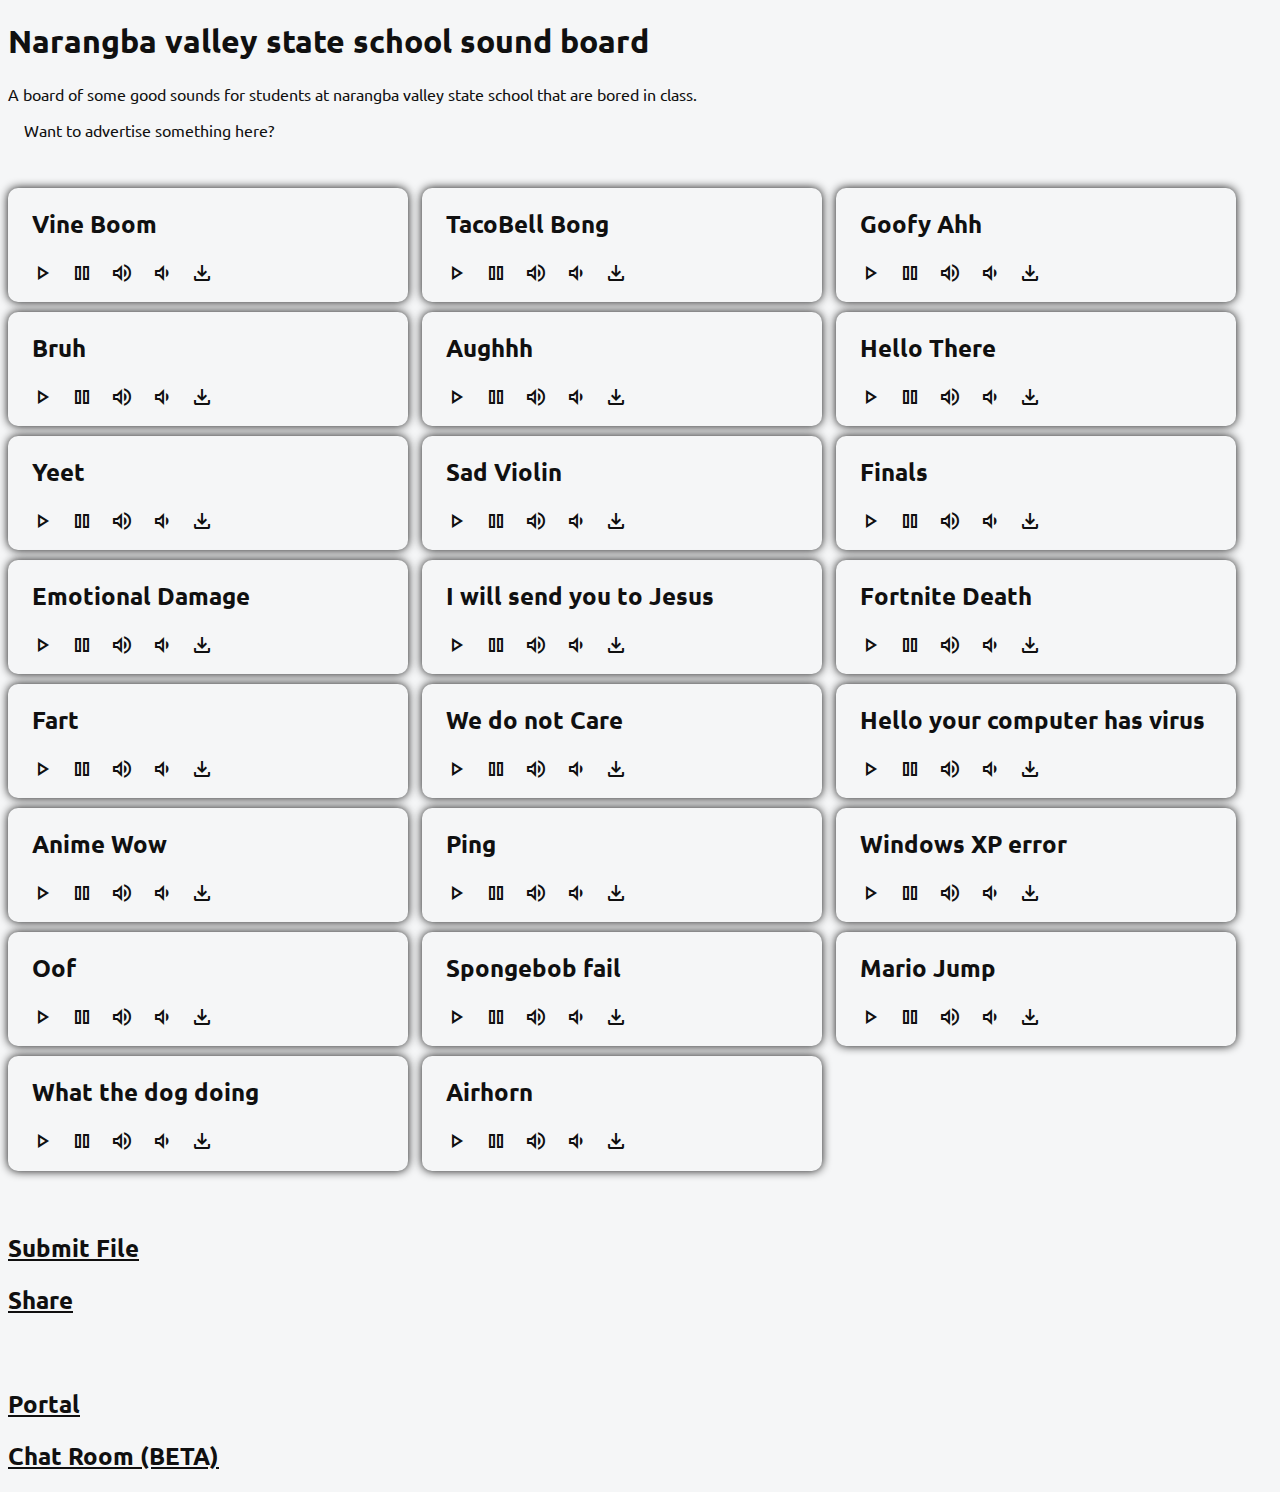
<file: index.html>
<!DOCTYPE html>
<html>
    <head data-github-version="1.0">
        <title>NVSHS</title>
        <link rel="stylesheet" href="styles.css">
        <link rel="stylesheet" href="https://fonts.googleapis.com/css2?family=Material+Symbols+Outlined:opsz,wght,FILL,GRAD@48,700,1,200" />
    </head>
    <body>
        <h1>Narangba valley state school sound board</h1>
        <p>A board of some good sounds for students at narangba valley state school that are bored in class.</p>
        
        <div style="padding-bottom: 2em;">
            <div class="ad">
                <p class="sound-text">Want to advertise something here?</p>
            </div>
        </div>
        <div>
            <div class="sound">
                <h2 class="sound-text">Vine Boom</h2>
                <audio id="player0" src="sounds/vine-boom.mp3"></audio>
                <div class="sound-controls"> 
                    <button onclick="document.getElementById('player0').play()"><span class="material-symbols-outlined">play_arrow</span></button> 
                    <button onclick="document.getElementById('player0').pause()"><span class="material-symbols-outlined">pause</span></button> 
                    <button onclick="document.getElementById('player0').volume += 0.1"><span class="material-symbols-outlined">volume_up</span></button> 
                    <button onclick="document.getElementById('player0').volume -= 0.1"><span class="material-symbols-outlined">volume_down</span></button>
                    <button onclick="window.open('/sounds/vine-boom.mp3');"><span class="material-symbols-outlined">file_download</span></button> 
                </div>
            </div>
            <div class="sound">
                <h2 class="sound-text">TacoBell Bong</h2>
                <audio id="player1" src="sounds/taco-bell.mp3"></audio>
                <div class="sound-controls"> 
                    <button onclick="document.getElementById('player1').play()"><span class="material-symbols-outlined">play_arrow</span></button> 
                    <button onclick="document.getElementById('player1').pause()"><span class="material-symbols-outlined">pause</span></button> 
                    <button onclick="document.getElementById('player1').volume += 0.1"><span class="material-symbols-outlined">volume_up</span></button> 
                    <button onclick="document.getElementById('player1').volume -= 0.1"><span class="material-symbols-outlined">volume_down</span></button>
                    <button onclick="window.open('/sounds/taco-bell.mp3');"><span class="material-symbols-outlined">file_download</span></button> 
                </div>
            </div>
            <div class="sound">
                <h2 class="sound-text">Goofy Ahh</h2>
                <audio id="player2" src="sounds/goofy-ahh.mp3"></audio>
                <div class="sound-controls"> 
                    <button onclick="document.getElementById('player2').play()"><span class="material-symbols-outlined">play_arrow</span></button> 
                    <button onclick="document.getElementById('player2').pause()"><span class="material-symbols-outlined">pause</span></button> 
                    <button onclick="document.getElementById('player2').volume += 0.1"><span class="material-symbols-outlined">volume_up</span></button> 
                    <button onclick="document.getElementById('player2').volume -= 0.1"><span class="material-symbols-outlined">volume_down</span></button>
                    <button onclick="window.open('/sounds/goofy-ahh.mp3');"><span class="material-symbols-outlined">file_download</span></button> 
                </div>
            </div>
            <div class="sound">
                <h2 class="sound-text">Bruh</h2>
                <audio id="player3" src="sounds/bruh.mp3"></audio>
                <div class="sound-controls"> 
                    <button onclick="document.getElementById('player3').play()"><span class="material-symbols-outlined">play_arrow</span></button> 
                    <button onclick="document.getElementById('player3').pause()"><span class="material-symbols-outlined">pause</span></button> 
                    <button onclick="document.getElementById('player3').volume += 0.1"><span class="material-symbols-outlined">volume_up</span></button> 
                    <button onclick="document.getElementById('player3').volume -= 0.1"><span class="material-symbols-outlined">volume_down</span></button>
                    <button onclick="window.open('/sounds/bruh.mp3');"><span class="material-symbols-outlined">file_download</span></button> 
                </div>
            </div>
            <div class="sound">
                <h2 class="sound-text">Aughhh</h2>
                <audio id="player4" src="sounds/aughhh.mp3"></audio>
                <div class="sound-controls"> 
                    <button onclick="document.getElementById('player4').play()"><span class="material-symbols-outlined">play_arrow</span></button> 
                    <button onclick="document.getElementById('player4').pause()"><span class="material-symbols-outlined">pause</span></button> 
                    <button onclick="document.getElementById('player4').volume += 0.1"><span class="material-symbols-outlined">volume_up</span></button> 
                    <button onclick="document.getElementById('player4').volume -= 0.1"><span class="material-symbols-outlined">volume_down</span></button>
                    <button onclick="window.open('/sounds/aughhh.mp3');"><span class="material-symbols-outlined">file_download</span></button> 
                </div>
            </div>
            <div class="sound">
                <h2 class="sound-text">Hello There</h2>
                <audio id="player5" src="sounds/hello-there.mp3"></audio>
                <div class="sound-controls"> 
                    <button onclick="document.getElementById('player5').play()"><span class="material-symbols-outlined">play_arrow</span></button> 
                    <button onclick="document.getElementById('player5').pause()"><span class="material-symbols-outlined">pause</span></button> 
                    <button onclick="document.getElementById('player5').volume += 0.1"><span class="material-symbols-outlined">volume_up</span></button> 
                    <button onclick="document.getElementById('player5').volume -= 0.1"><span class="material-symbols-outlined">volume_down</span></button>
                    <button onclick="window.open('/sounds/hello-there.mp3');"><span class="material-symbols-outlined">file_download</span></button> 
                </div>
            </div>
            <div class="sound">
                <h2 class="sound-text">Yeet</h2>
                <audio id="player6" src="sounds/yeet.mp3"></audio>
                <div class="sound-controls"> 
                    <button onclick="document.getElementById('player6').play()"><span class="material-symbols-outlined">play_arrow</span></button> 
                    <button onclick="document.getElementById('player6').pause()"><span class="material-symbols-outlined">pause</span></button> 
                    <button onclick="document.getElementById('player6').volume += 0.1"><span class="material-symbols-outlined">volume_up</span></button> 
                    <button onclick="document.getElementById('player6').volume -= 0.1"><span class="material-symbols-outlined">volume_down</span></button>
                    <button onclick="window.open('/sounds/yeet.mp3');"><span class="material-symbols-outlined">file_download</span></button> 
                </div>
            </div>
            <div class="sound">
                <h2 class="sound-text">Sad Violin</h2>
                <audio id="player7" src="sounds/sad-violin.mp3"></audio>
                <div class="sound-controls"> 
                    <button onclick="document.getElementById('player7').play()"><span class="material-symbols-outlined">play_arrow</span></button> 
                    <button onclick="document.getElementById('player7').pause()"><span class="material-symbols-outlined">pause</span></button> 
                    <button onclick="document.getElementById('player7').volume += 0.1"><span class="material-symbols-outlined">volume_up</span></button> 
                    <button onclick="document.getElementById('player7').volume -= 0.1"><span class="material-symbols-outlined">volume_down</span></button>
                    <button onclick="window.open('/sounds/sad-violin.mp3');"><span class="material-symbols-outlined">file_download</span></button> 
                </div>
            </div>
            <div class="sound">
                <h2 class="sound-text">Finals</h2>
                <audio id="player8" src="sounds/finals.mp3"></audio>
                <div class="sound-controls"> 
                    <button onclick="document.getElementById('player8').play()"><span class="material-symbols-outlined">play_arrow</span></button> 
                    <button onclick="document.getElementById('player8').pause()"><span class="material-symbols-outlined">pause</span></button> 
                    <button onclick="document.getElementById('player8').volume += 0.1"><span class="material-symbols-outlined">volume_up</span></button> 
                    <button onclick="document.getElementById('player8').volume -= 0.1"><span class="material-symbols-outlined">volume_down</span></button>
                    <button onclick="window.open('/sounds/finals.mp3');"><span class="material-symbols-outlined">file_download</span></button> 
                </div>
            </div>
            <div class="sound">
                <h2 class="sound-text">Emotional Damage</h2>
                <audio id="player9" src="sounds/emotional-damage.mp3"></audio>
                <div class="sound-controls"> 
                    <button onclick="document.getElementById('player9').play()"><span class="material-symbols-outlined">play_arrow</span></button> 
                    <button onclick="document.getElementById('player9').pause()"><span class="material-symbols-outlined">pause</span></button> 
                    <button onclick="document.getElementById('player9').volume += 0.1"><span class="material-symbols-outlined">volume_up</span></button> 
                    <button onclick="document.getElementById('player9').volume -= 0.1"><span class="material-symbols-outlined">volume_down</span></button>
                    <button onclick="window.open('/sounds/emotional-damage.mp3');"><span class="material-symbols-outlined">file_download</span></button> 
                </div>
            </div>
            <div class="sound">
                <h2 class="sound-text">I will send you to Jesus</h2>
                <audio id="player10" src="sounds/send-to-jesus.mp3"></audio>
                <div class="sound-controls"> 
                    <button onclick="document.getElementById('player10').play()"><span class="material-symbols-outlined">play_arrow</span></button> 
                    <button onclick="document.getElementById('player10').pause()"><span class="material-symbols-outlined">pause</span></button> 
                    <button onclick="document.getElementById('player10').volume += 0.1"><span class="material-symbols-outlined">volume_up</span></button> 
                    <button onclick="document.getElementById('player10').volume -= 0.1"><span class="material-symbols-outlined">volume_down</span></button>
                    <button onclick="window.open('/sounds/send-to-jesus.mp3');"><span class="material-symbols-outlined">file_download</span></button> 
                </div>
            </div>
            <div class="sound">
                <h2 class="sound-text">Fortnite Death</h2>
                <audio id="player11" src="sounds/fortnite-death.mp3"></audio>
                <div class="sound-controls"> 
                    <button onclick="document.getElementById('player11').play()"><span class="material-symbols-outlined">play_arrow</span></button> 
                    <button onclick="document.getElementById('player11').pause()"><span class="material-symbols-outlined">pause</span></button> 
                    <button onclick="document.getElementById('player11').volume += 0.1"><span class="material-symbols-outlined">volume_up</span></button> 
                    <button onclick="document.getElementById('player11').volume -= 0.1"><span class="material-symbols-outlined">volume_down</span></button>
                    <button onclick="window.open('/sounds/fortnite-death.mp3');"><span class="material-symbols-outlined">file_download</span></button> 
                </div>
            </div>
            <div class="sound">
                <h2 class="sound-text">Fart</h2>
                <audio id="player12" src="sounds/fart.mp3"></audio>
                <div class="sound-controls"> 
                    <button onclick="document.getElementById('player12').play()"><span class="material-symbols-outlined">play_arrow</span></button> 
                    <button onclick="document.getElementById('player12').pause()"><span class="material-symbols-outlined">pause</span></button> 
                    <button onclick="document.getElementById('player12').volume += 0.1"><span class="material-symbols-outlined">volume_up</span></button> 
                    <button onclick="document.getElementById('player12').volume -= 0.1"><span class="material-symbols-outlined">volume_down</span></button>
                    <button onclick="window.open('/sounds/fart.mp3');"><span class="material-symbols-outlined">file_download</span></button> 
                </div>
            </div>
            <div class="sound">
                <h2 class="sound-text">We do not Care</h2>
                <audio id="player13" src="sounds/we-do-not-care.mp3"></audio>
                <div class="sound-controls"> 
                    <button onclick="document.getElementById('player13').play()"><span class="material-symbols-outlined">play_arrow</span></button> 
                    <button onclick="document.getElementById('player13').pause()"><span class="material-symbols-outlined">pause</span></button> 
                    <button onclick="document.getElementById('player13').volume += 0.1"><span class="material-symbols-outlined">volume_up</span></button> 
                    <button onclick="document.getElementById('player13').volume -= 0.1"><span class="material-symbols-outlined">volume_down</span></button>
                    <button onclick="window.open('/sounds/we-do-not-care.mp3');"><span class="material-symbols-outlined">file_download</span></button> 
                </div>
            </div>
            <div class="sound">
                <h2 class="sound-text">Hello your computer has virus</h2>
                <audio id="player14" src="sounds/virus.mp3"></audio>
                <div class="sound-controls"> 
                    <button onclick="document.getElementById('player14').play()"><span class="material-symbols-outlined">play_arrow</span></button> 
                    <button onclick="document.getElementById('player14').pause()"><span class="material-symbols-outlined">pause</span></button> 
                    <button onclick="document.getElementById('player14').volume += 0.1"><span class="material-symbols-outlined">volume_up</span></button> 
                    <button onclick="document.getElementById('player14').volume -= 0.1"><span class="material-symbols-outlined">volume_down</span></button>
                    <button onclick="window.open('/sounds/virus.mp3');"><span class="material-symbols-outlined">file_download</span></button> 
                </div>
            </div>
            <div class="sound">
                <h2 class="sound-text">Anime Wow</h2>
                <audio id="player15" src="sounds/wow.mp3"></audio>
                <div class="sound-controls"> 
                    <button onclick="document.getElementById('player15').play()"><span class="material-symbols-outlined">play_arrow</span></button> 
                    <button onclick="document.getElementById('player15').pause()"><span class="material-symbols-outlined">pause</span></button> 
                    <button onclick="document.getElementById('player15').volume += 0.1"><span class="material-symbols-outlined">volume_up</span></button> 
                    <button onclick="document.getElementById('player15').volume -= 0.1"><span class="material-symbols-outlined">volume_down</span></button>
                    <button onclick="window.open('/sounds/wow.mp3');"><span class="material-symbols-outlined">file_download</span></button> 
                </div>
            </div>
            <div class="sound">
                <h2 class="sound-text">Ping</h2>
                <audio id="player16" src="sounds/ping.mp3"></audio>
                <div class="sound-controls"> 
                    <button onclick="document.getElementById('player16').play()"><span class="material-symbols-outlined">play_arrow</span></button> 
                    <button onclick="document.getElementById('player16').pause()"><span class="material-symbols-outlined">pause</span></button> 
                    <button onclick="document.getElementById('player16').volume += 0.1"><span class="material-symbols-outlined">volume_up</span></button> 
                    <button onclick="document.getElementById('player16').volume -= 0.1"><span class="material-symbols-outlined">volume_down</span></button>
                    <button onclick="window.open('/sounds/ping.mp3');"><span class="material-symbols-outlined">file_download</span></button> 
                </div>
            </div>
            <div class="sound">
                <h2 class="sound-text">Windows XP error</h2>
                <audio id="player17" src="sounds/error.mp3"></audio>
                <div class="sound-controls"> 
                    <button onclick="document.getElementById('player17').play()"><span class="material-symbols-outlined">play_arrow</span></button> 
                    <button onclick="document.getElementById('player17').pause()"><span class="material-symbols-outlined">pause</span></button> 
                    <button onclick="document.getElementById('player17').volume += 0.1"><span class="material-symbols-outlined">volume_up</span></button> 
                    <button onclick="document.getElementById('player17').volume -= 0.1"><span class="material-symbols-outlined">volume_down</span></button>
                    <button onclick="window.open('/sounds/error.mp3');"><span class="material-symbols-outlined">file_download</span></button> 
                </div>
            </div>
            <div class="sound">
                <h2 class="sound-text">Oof</h2>
                <audio id="player18" src="sounds/oof.mp3"></audio>
                <div class="sound-controls"> 
                    <button onclick="document.getElementById('player18').play()"><span class="material-symbols-outlined">play_arrow</span></button> 
                    <button onclick="document.getElementById('player18').pause()"><span class="material-symbols-outlined">pause</span></button> 
                    <button onclick="document.getElementById('player18').volume += 0.1"><span class="material-symbols-outlined">volume_up</span></button> 
                    <button onclick="document.getElementById('player18').volume -= 0.1"><span class="material-symbols-outlined">volume_down</span></button>
                    <button onclick="window.open('/sounds/oof.mp3');"><span class="material-symbols-outlined">file_download</span></button> 
                </div>
            </div>
            <div class="sound">
                <h2 class="sound-text">Spongebob fail</h2>
                <audio id="player19" src="sounds/fail.mp3"></audio>
                <div class="sound-controls"> 
                    <button onclick="document.getElementById('player19').play()"><span class="material-symbols-outlined">play_arrow</span></button> 
                    <button onclick="document.getElementById('player19').pause()"><span class="material-symbols-outlined">pause</span></button> 
                    <button onclick="document.getElementById('player19').volume += 0.1"><span class="material-symbols-outlined">volume_up</span></button> 
                    <button onclick="document.getElementById('player19').volume -= 0.1"><span class="material-symbols-outlined">volume_down</span></button>
                    <button onclick="window.open('/sounds/fail.mp3');"><span class="material-symbols-outlined">file_download</span></button> 
                </div>
            </div>
            <div class="sound">
                <h2 class="sound-text">Mario Jump</h2>
                <audio id="player20" src="sounds/mario-jump.mp3"></audio>
                <div class="sound-controls"> 
                    <button onclick="document.getElementById('player20').play()"><span class="material-symbols-outlined">play_arrow</span></button> 
                    <button onclick="document.getElementById('player20').pause()"><span class="material-symbols-outlined">pause</span></button> 
                    <button onclick="document.getElementById('player20').volume += 0.1"><span class="material-symbols-outlined">volume_up</span></button> 
                    <button onclick="document.getElementById('player20').volume -= 0.1"><span class="material-symbols-outlined">volume_down</span></button>
                    <button onclick="window.open('/sounds/mario-jump.mp3');"><span class="material-symbols-outlined">file_download</span></button> 
                </div>
            </div>
            <div class="sound">
                <h2 class="sound-text">What the dog doing</h2>
                <audio id="player21" src="sounds/dog-doing.mp3"></audio>
                <div class="sound-controls"> 
                    <button onclick="document.getElementById('player21').play()"><span class="material-symbols-outlined">play_arrow</span></button> 
                    <button onclick="document.getElementById('player21').pause()"><span class="material-symbols-outlined">pause</span></button> 
                    <button onclick="document.getElementById('player21').volume += 0.1"><span class="material-symbols-outlined">volume_up</span></button> 
                    <button onclick="document.getElementById('player21').volume -= 0.1"><span class="material-symbols-outlined">volume_down</span></button>
                    <button onclick="window.open('/sounds/dog-doing.mp3');"><span class="material-symbols-outlined">file_download</span></button> 
                </div>
            </div>
            <div class="sound">
                <h2 class="sound-text">Airhorn</h2>
                <audio id="player22" src="sounds/airhorn.mp3"></audio>
                <div class="sound-controls"> 
                    <button onclick="document.getElementById('player22').play()"><span class="material-symbols-outlined">play_arrow</span></button> 
                    <button onclick="document.getElementById('player22').pause()"><span class="material-symbols-outlined">pause</span></button> 
                    <button onclick="document.getElementById('player22').volume += 0.1"><span class="material-symbols-outlined">volume_up</span></button> 
                    <button onclick="document.getElementById('player22').volume -= 0.1"><span class="material-symbols-outlined">volume_down</span></button> 
                    <button onclick="window.open('/sounds/airhorn.mp3');"><span class="material-symbols-outlined">file_download</span></button> 
                </div>
            </div>
        </div>
        <div style="padding-top: 2em;">
            <h2><a href="https://forms.gle/dDoBzai8gPyW5H4e8">Submit File</a></h2>
            <h2><a href="mailto:?to=&body=Check%20out%20nvshs.github.io,&subject=This%20website%20is%20awsome.">Share</a></h2>
            <div style="padding-top: 2em;">
                <h2><a href="https://nvshs.github.io/portal">Portal</a></h2>
                <h2><a href="https://nvshs.github.io/chat">Chat Room (BETA)</a></h2>
            </div>
        </div>
    </body>
</html>
</file>
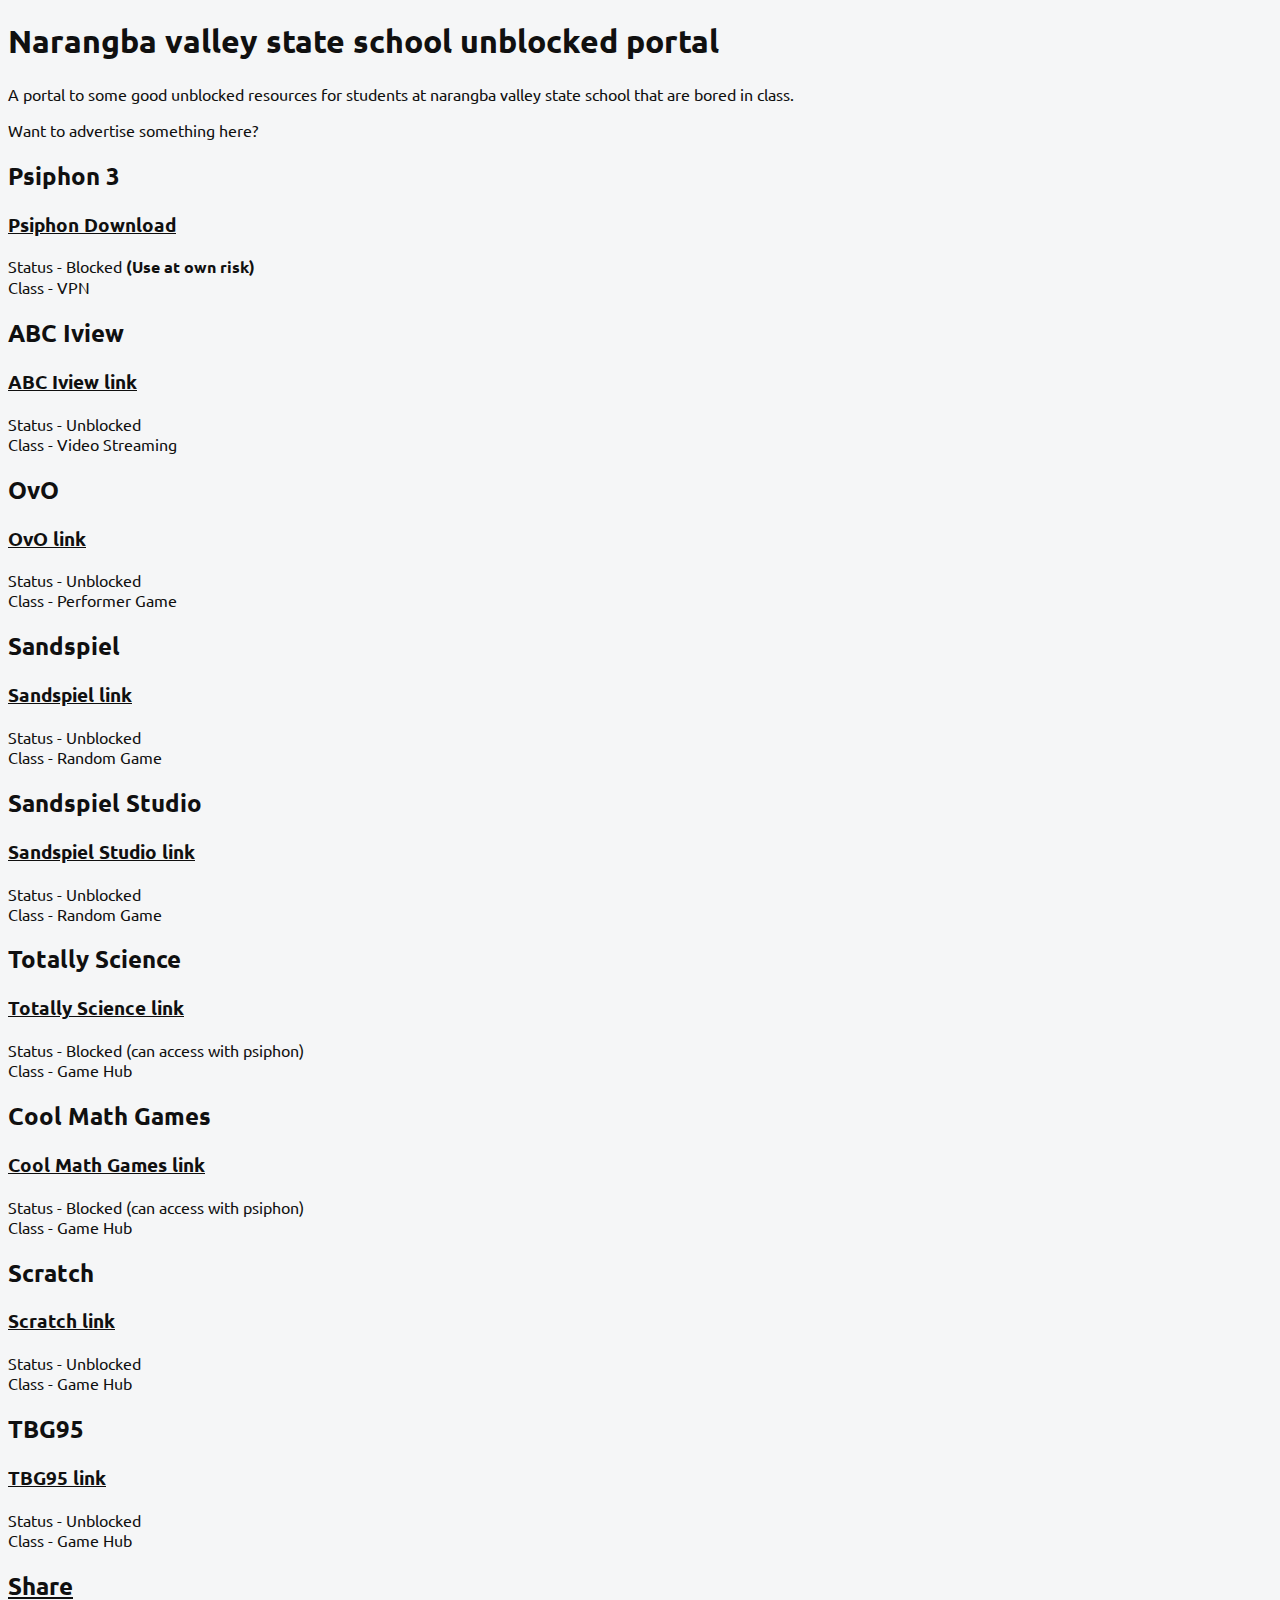
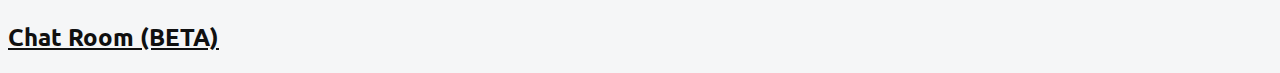
<file: games.html>
<!DOCTYPE html>
<html>
    <head data-github-version="1.0">
        <title>NVSHS</title>
        <link rel="stylesheet" href="styles.css">
    </head>
    <body>
        <h1>Narangba valley state school unblocked portal</h1>
        <p>A portal to some good unblocked resources for students at narangba valley state school that are bored in class.</p>
        
        <div>
            <div class="ad">
                <p class="web-text">Want to advertise something here?</p>
            </div>
        </div>
        <div>
            <div class="web">
                <h2 class="web-text">Psiphon 3</h2>
                <div>
                    <h3 class="web-text"><a href="https://nvshs.github.io/portal/psiphon3.exe">Psiphon Download</a></h3>
                    <p class="web-text">
                        Status - Blocked <b>(Use at own risk)</b></br>
                        Class - VPN
                    </p>
                </div>
            </div>
            <div class="web">
                <h2 class="web-text">ABC Iview</h2>
                <div>
                    <h3 class="web-text"><a href="https://iview.abc.net.au/">ABC Iview link</a></h3>
                    <div>
                        <p class="web-text">
                            Status - Unblocked</br>
                            Class - Video Streaming
                        </p>
                    </div>
                </div>
            </div>
            <div class="web">
                <h2 class="web-text">OvO</h2>
                <div>
                    <h3 class="web-text"><a href="https://dedragames.com/games/ovo/1.4/">OvO link</a></h3>
                    <p class="web-text">
                        Status - Unblocked</br>
                        Class - Performer Game
                    </p>
                </div>
            </div>
            <div class="web">
                <h2 class="web-text">Sandspiel</h2>
                <div>
                    <h3 class="web-text"><a href="https://sandspiel.club/">Sandspiel link</a></h3>
                    <p class="web-text">
                        Status - Unblocked</br>
                        Class - Random Game
                    </p>
                </div>
            </div>
            <div class="web">
                <h2 class="web-text">Sandspiel Studio</h2>
                <div>
                    <h3 class="web-text"><a href="https://sandspiel.club/">Sandspiel Studio link</a></h3>
                    <p class="web-text">
                        Status - Unblocked</br>
                        Class - Random Game
                    </p>
                </div>
            </div>
            <div class="web">
                <h2 class="web-text">Totally Science</h2>
                <div>
                    <h3 class="web-text"><a href="https://totallyscience.github.io/index.html">Totally Science link</a></h3>
                    <p class="web-text">
                        Status - Blocked (can access with psiphon)</br>
                        Class - Game Hub
                    </p>
                </div>
            </div>
            <div class="web">
                <h2 class="web-text">Cool Math Games</h2>
                <div>
                    <h3 class="web-text"><a href="https://www.coolmathgames.com/">Cool Math Games link</a></h3>
                    <p class="web-text">
                        Status - Blocked (can access with psiphon)</br>
                        Class - Game Hub
                    </p>
                </div>
            </div>
            <div class="web">
                <h2 class="web-text">Scratch</h2>
                <div>
                    <h3 class="web-text"><a href="https://scratch.mit.edu/">Scratch link</a></h3>
                    <p class="web-text">
                        Status - Unblocked</br>
                        Class - Game Hub
                    </p>
                </div>
            </div>
            <div class="web">
                <h2 class="web-text">TBG95</h2>
                <div>
                    <h3 class="web-text"><a href="https://TBG95.github.io/">TBG95 link</a></h3>
                    <p class="web-text">
                        Status - Unblocked</br>
                        Class - Game Hub
                    </p>
                </div>
            </div>
        </div>
        <h2><a href="mailto:?to=&body=Check%20out%20nvshs.github.io,&subject=This%20website%20is%20awsome.">Share</a></h2>
        <h2><a href="https://nvshs.github.io/chat">Chat Room (BETA)</a></h2>
    </body>
</html>
</file>
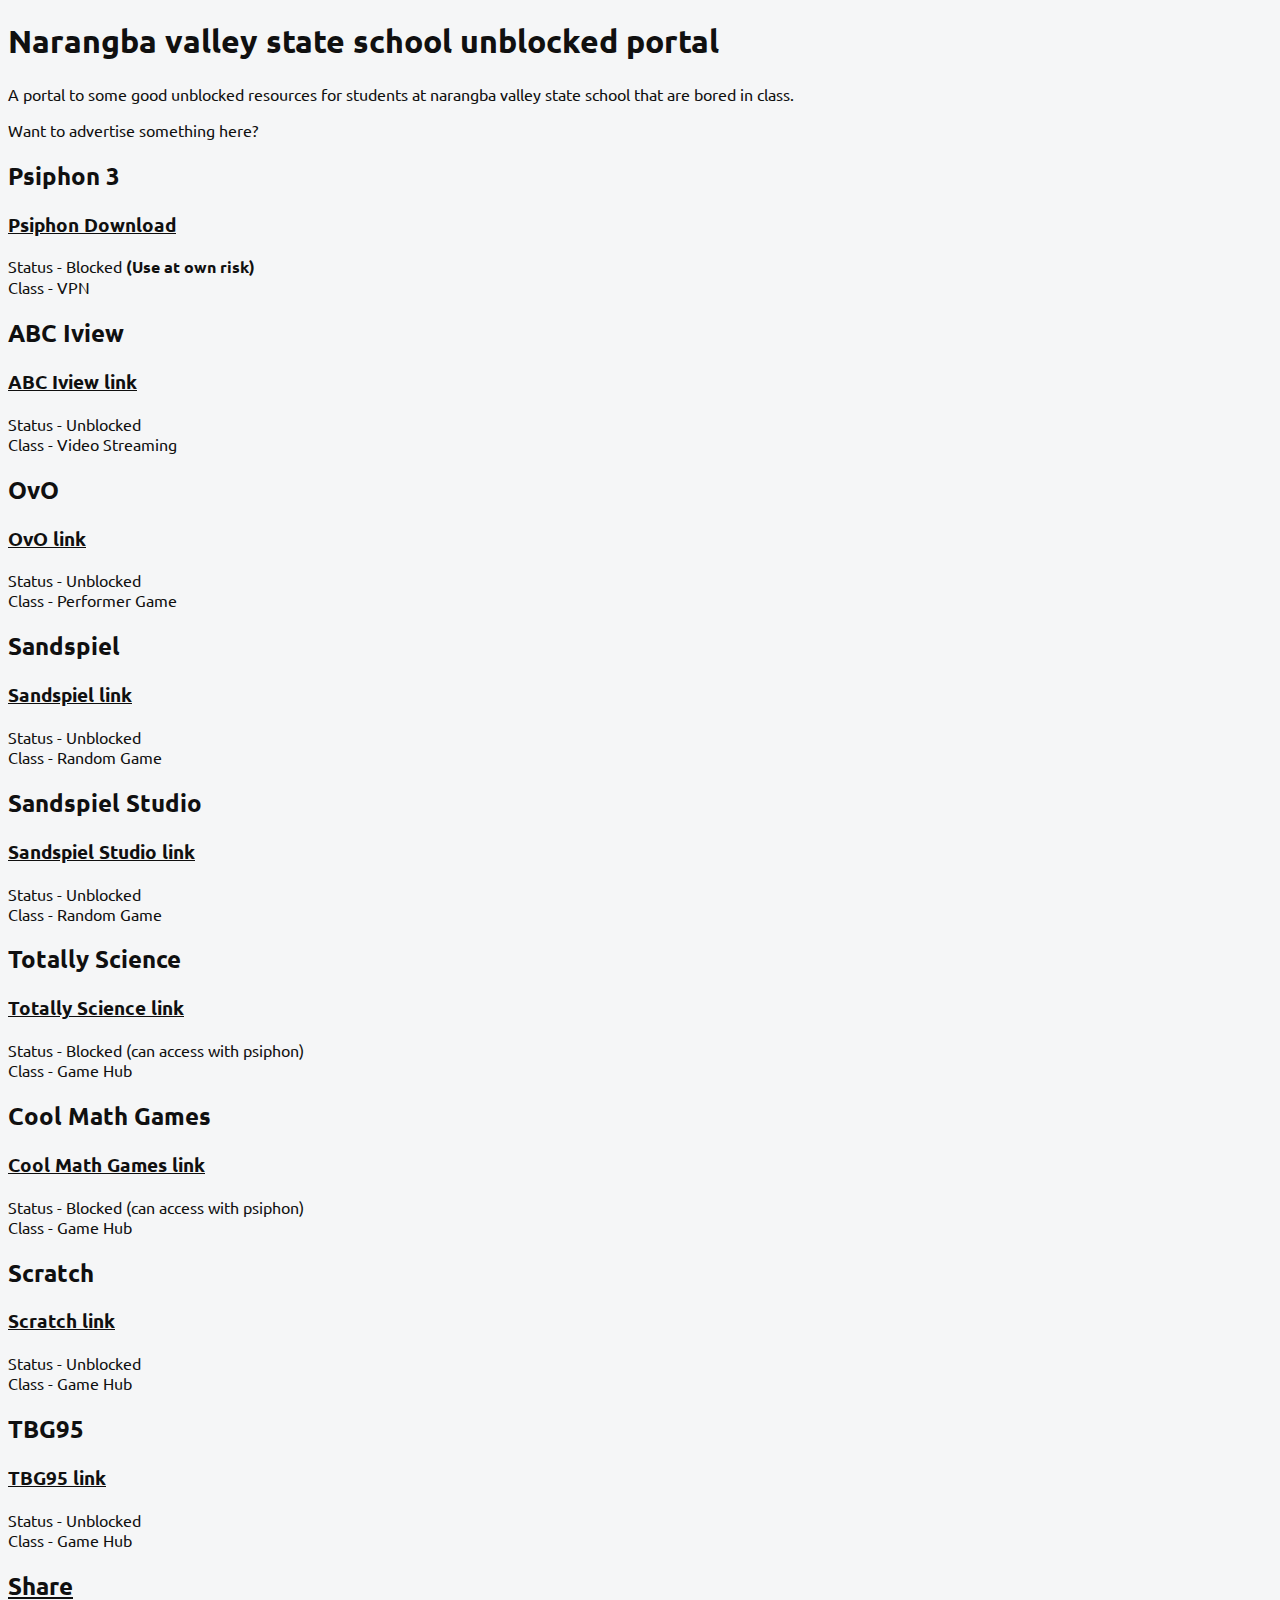
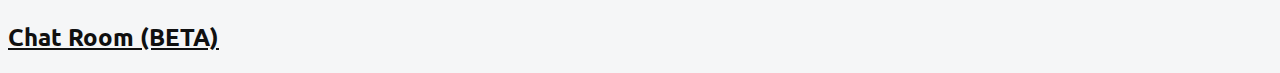
<file: portal.html>
<!DOCTYPE html>
<html>
    <head data-github-version="1.0">
        <!-- cSpell:ignore narangba, nvshs, psiphon, iview, sandspiel -->
        <title>NVSHS</title>
        <link rel="stylesheet" href="styles.css">
    </head>
    <body>
        <h1>Narangba valley state school unblocked portal</h1>
        <p>A portal to some good unblocked resources for students at narangba valley state school that are bored in class.</p>
        
        <div>
            <div class="ad">
                <p class="web-text">Want to advertise something here?</p>
            </div>
        </div>
        <div>
            <div class="web">
                <h2 class="web-text">Psiphon 3</h2>
                <div>
                    <h3 class="web-text"><a href="https://nvshs.github.io/portal/psiphon3.exe">Psiphon Download</a></h3>
                    <p class="web-text">
                        Status - Blocked <b>(Use at own risk)</b></br>
                        Class - VPN
                    </p>
                </div>
            </div>
            <div class="web">
                <h2 class="web-text">ABC Iview</h2>
                <div>
                    <h3 class="web-text"><a href="https://iview.abc.net.au/">ABC Iview link</a></h3>
                    <div>
                        <p class="web-text">
                            Status - Unblocked</br>
                            Class - Video Streaming
                        </p>
                    </div>
                </div>
            </div>
            <div class="web">
                <h2 class="web-text">OvO</h2>
                <div>
                    <h3 class="web-text"><a href="https://dedragames.com/games/ovo/1.4/">OvO link</a></h3>
                    <p class="web-text">
                        Status - Unblocked</br>
                        Class - Performer Game
                    </p>
                </div>
            </div>
            <div class="web">
                <h2 class="web-text">Sandspiel</h2>
                <div>
                    <h3 class="web-text"><a href="https://sandspiel.club/">Sandspiel link</a></h3>
                    <p class="web-text">
                        Status - Unblocked</br>
                        Class - Random Game
                    </p>
                </div>
            </div>
            <div class="web">
                <h2 class="web-text">Sandspiel Studio</h2>
                <div>
                    <h3 class="web-text"><a href="https://sandspiel.club/">Sandspiel Studio link</a></h3>
                    <p class="web-text">
                        Status - Unblocked</br>
                        Class - Random Game
                    </p>
                </div>
            </div>
            <div class="web">
                <h2 class="web-text">Totally Science</h2>
                <div>
                    <h3 class="web-text"><a href="https://totallyscience.github.io/index.html">Totally Science link</a></h3>
                    <p class="web-text">
                        Status - Blocked (can access with psiphon)</br>
                        Class - Game Hub
                    </p>
                </div>
            </div>
            <div class="web">
                <h2 class="web-text">Cool Math Games</h2>
                <div>
                    <h3 class="web-text"><a href="https://www.coolmathgames.com/">Cool Math Games link</a></h3>
                    <p class="web-text">
                        Status - Blocked (can access with psiphon)</br>
                        Class - Game Hub
                    </p>
                </div>
            </div>
            <div class="web">
                <h2 class="web-text">Scratch</h2>
                <div>
                    <h3 class="web-text"><a href="https://scratch.mit.edu/">Scratch link</a></h3>
                    <p class="web-text">
                        Status - Unblocked</br>
                        Class - Game Hub
                    </p>
                </div>
            </div>
            <div class="web">
                <h2 class="web-text">TBG95</h2>
                <div>
                    <h3 class="web-text"><a href="https://TBG95.github.io/">TBG95 link</a></h3>
                    <p class="web-text">
                        Status - Unblocked</br>
                        Class - Game Hub
                    </p>
                </div>
            </div>
        </div>
        <h2><a href="mailto:?to=&body=Check%20out%20nvshs.github.io,&subject=This%20website%20is%20awsome.">Share</a></h2>
        <h2><a href="https://nvshs.github.io/chat">Chat Room (BETA)</a></h2>
    </body>
</html>
</file>
<file: styles.css>
@import url("https://fonts.googleapis.com/css?family=Ubuntu");

:root {
    --background: #101010;
    --foreground: #f5f6f7;
}
body {
    font-family: 'Ubuntu', sans-serif;
    color: var(--foreground);
    background-color: var(--background);
}
a {
    color: var(--foreground);
}
audio {
    padding-bottom: 1em;
}
button { 
    background-color: transparent;
    border: none;
    cursor: pointer;
}
.sound, .footer {
    display: inline-block;
    width: 400px;
    box-shadow: 0 0 10px var(--foreground);
    margin-right: 10px;
    margin-bottom: 10px;
    border-radius: 10px;
}
.button {
    display: inline-block;
    box-shadow: 0 0 10px var(--foreground);
    margin-right: 10px;
    margin-bottom: 10px;
    border-radius: 10px;
}
.sound-controls{
    margin-bottom: 0.83em;
    padding-left: 1em;
}
.button-text {
    padding-left: 1em;
    padding-right: 1em;
}
.sound-text {
    padding-left: 1em;
}
.material-symbols-outlined {
    color: var(--foreground);
    transition: .5s ease;
}
.material-symbols-outlined:hover {
    transform: scale(1.2);
}

@media (prefers-color-scheme: light) {
    :root {
        --background: #f5f6f7;
        --foreground: #101010;
    }
}
</file>
